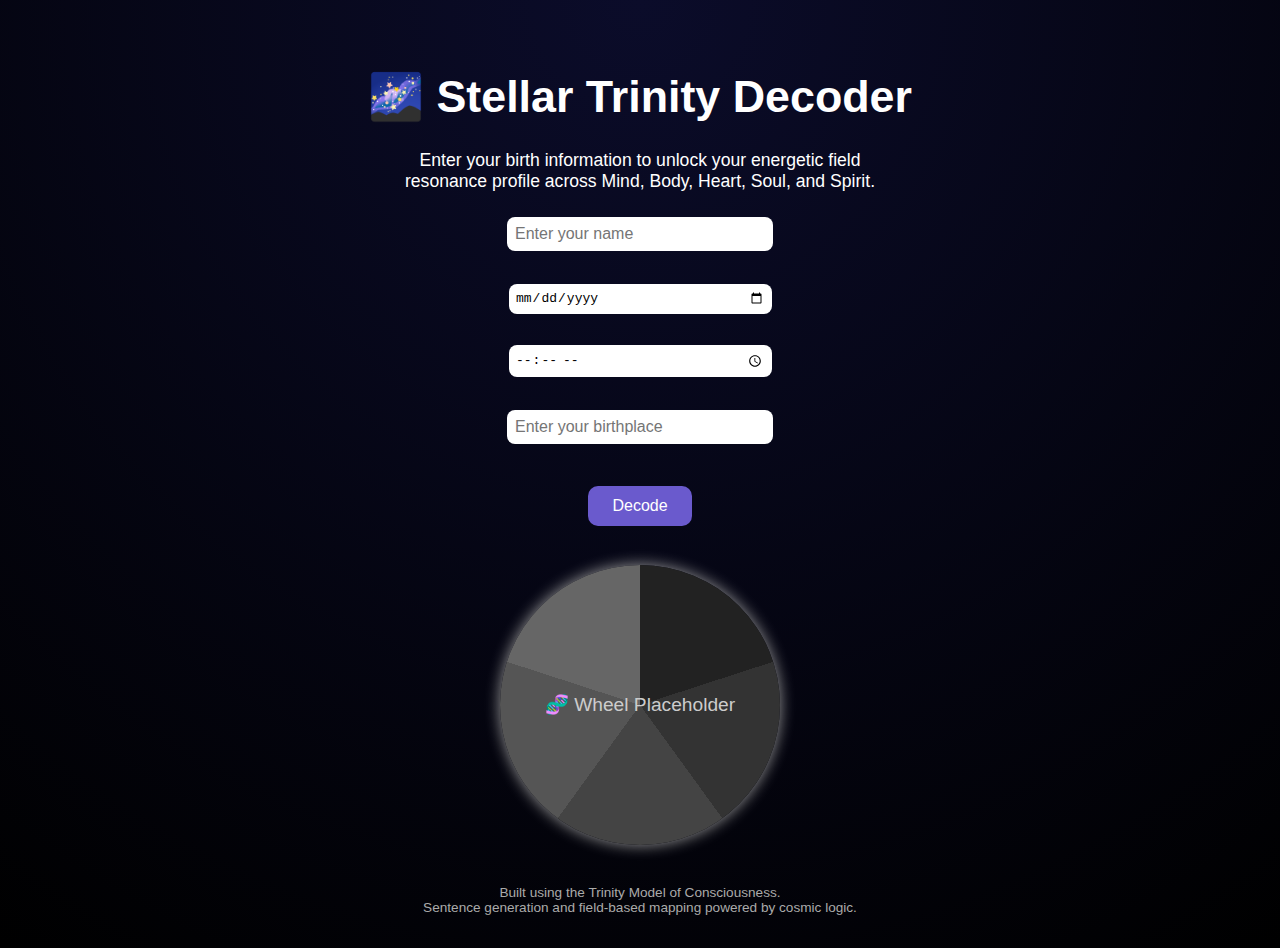
<file: index.html>
<!DOCTYPE html>
<html lang="en">
<head>
  <meta charset="UTF-8" />
  <meta name="viewport" content="width=device-width, initial-scale=1.0"/>
  <title>Stellar Trinity Decoder</title>
  <style>
    body {
      background: radial-gradient(circle at top, #0b0c2a, #000);
      color: #ffffff;
      font-family: 'Segoe UI', sans-serif;
      display: flex;
      flex-direction: column;
      align-items: center;
      justify-content: flex-start;
      padding-top: 2rem;
      text-align: center;
      min-height: 100vh;
    }

    h1 {
      font-size: 2.8em;
      margin-bottom: 0.2em;
    }

    p {
      font-size: 1.1em;
      max-width: 500px;
    }

    input {
      padding: 0.5em;
      margin: 0.5em;
      border-radius: 8px;
      border: none;
      font-size: 1em;
      width: 250px;
    }

    button {
      margin-top: 1em;
      padding: 0.7em 1.5em;
      border: none;
      background: #6a5acd;
      color: white;
      font-size: 1em;
      border-radius: 10px;
      cursor: pointer;
    }

    .result {
      margin-top: 2em;
      background: #1f1f3a;
      padding: 1em;
      border-radius: 10px;
      width: 80%;
      max-width: 520px;
      font-size: 1em;
    }

    .wheel-placeholder {
      width: 280px;
      height: 280px;
      border-radius: 50%;
      background: conic-gradient(#222 0% 20%, #333 20% 40%, #444 40% 60%, #555 60% 80%, #666 80% 100%);
      margin-top: 2em;
      box-shadow: 0 0 15px #999;
      display: flex;
      align-items: center;
      justify-content: center;
      font-size: 1.2em;
      color: #ccc;
    }

    .footer {
      margin-top: 3em;
      font-size: 0.85em;
      color: #aaa;
      max-width: 500px;
    }
  </style>
</head>
<body>
  <h1>🌌 Stellar Trinity Decoder</h1>
  <p>Enter your birth information to unlock your energetic field resonance profile across Mind, Body, Heart, Soul, and Spirit.</p>

  <input type="text" id="nameInput" placeholder="Enter your name" /><br/>
  <input type="date" id="birthInput" /><br/>
  <input type="time" id="timeInput" /><br/>
  <input type="text" id="placeInput" placeholder="Enter your birthplace" /><br/>

  <button onclick="decode()">Decode</button>

  <div class="wheel-placeholder">🧬 Wheel Placeholder</div>

  <div id="result" class="result" style="display:none;"></div>

  <div class="footer">
    Built using the Trinity Model of Consciousness.<br/>
    Sentence generation and field-based mapping powered by cosmic logic.
  </div>

  <script>
    function decode() {
      const name = document.getElementById("nameInput").value;
      const date = document.getElementById("birthInput").value;
      const time = document.getElementById("timeInput").value;
      const place = document.getElementById("placeInput").value;

      const gate = "22", line = "3", color = "5", tone = "3", base = "1", field = "Heart";

      const sentence = \`\${name ? name + "," : "You"} resonate through the \${field} Field, perceiving reality via Gate \${gate}.\${line}, filtered by Color \${color}, attuned to Tone \${tone}, and grounded in Base \${base}.\`;

      const resultDiv = document.getElementById("result");
      resultDiv.innerText = sentence;
      resultDiv.style.display = "block";
    }
  </script>
</body>
</html>
</file>
